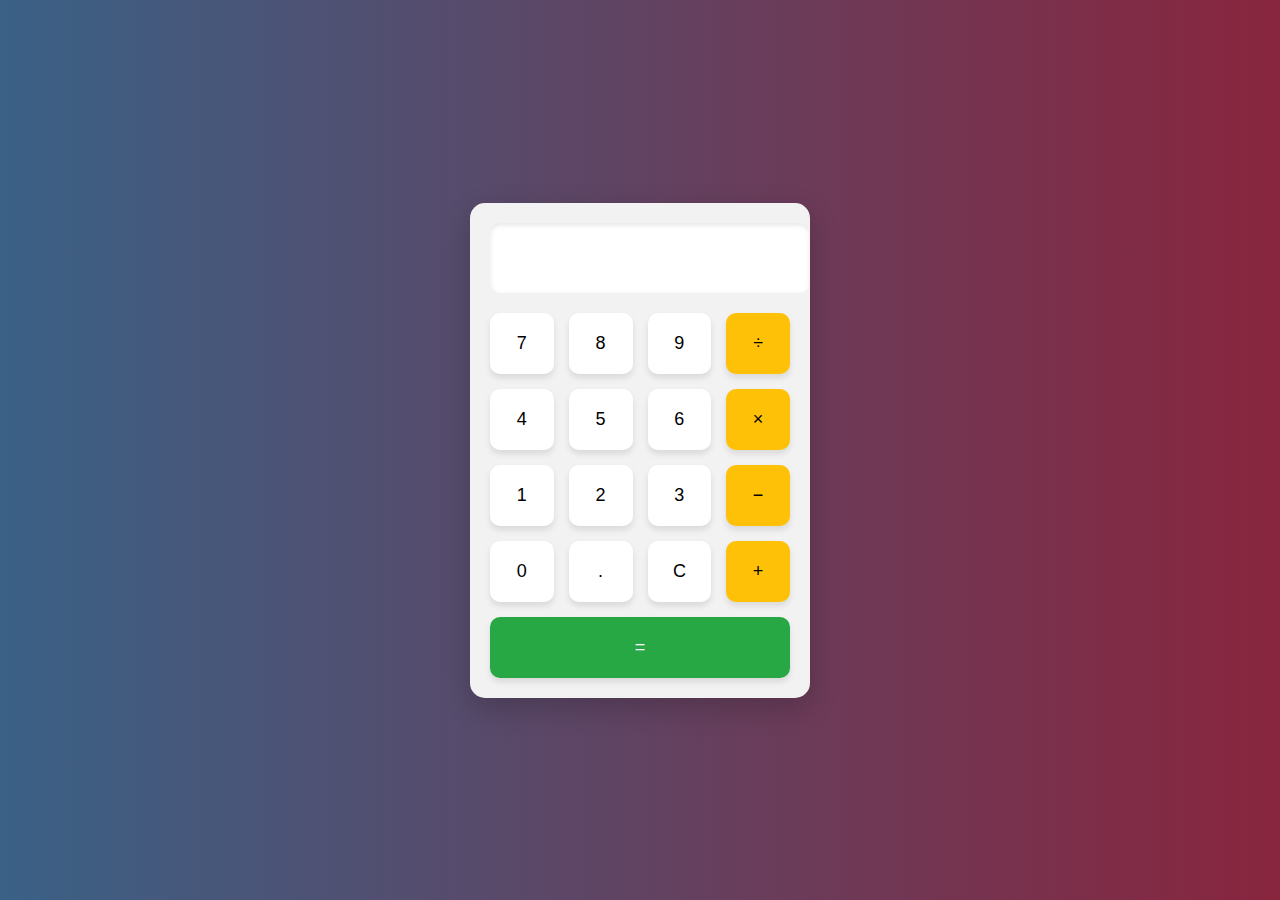
<file: LEVEL1(TASK3)/index.html>
<!DOCTYPE html>
<html lang="en">
<head>
  <meta charset="UTF-8">
  <meta name="viewport" content="width=device-width, initial-scale=1">
  <title>Calculator</title>
  <link rel="stylesheet" href="style.css">
</head>
<body>

  <div class="calculator">
    <input type="text" id="display" readonly>

    <div class="buttons">
      <button class="btn" data-value="7">7</button>
      <button class="btn" data-value="8">8</button>
      <button class="btn" data-value="9">9</button>
      <button class="btn operator" data-value="/">÷</button>

      <button class="btn" data-value="4">4</button>
      <button class="btn" data-value="5">5</button>
      <button class="btn" data-value="6">6</button>
      <button class="btn operator" data-value="*">×</button>

      <button class="btn" data-value="1">1</button>
      <button class="btn" data-value="2">2</button>
      <button class="btn" data-value="3">3</button>
      <button class="btn operator" data-value="-">−</button>

      <button class="btn" data-value="0">0</button>
      <button class="btn" data-value=".">.</button>
      <button class="btn" id="clear">C</button>
      <button class="btn operator" data-value="+">+</button>

      <button class="btn equal" id="equals">=</button>
    </div>
  </div>

  <script src="script.js"></script>
</body>
</html>
</file>
<file: LEVEL1(TASK3)/style.css>
body {
  display: flex;
  justify-content: center;
  align-items: center;
  height: 100vh;
  background: linear-gradient(to right, #3a6186, #89253e);
  margin: 0;
  font-family: Arial, sans-serif;
}

.calculator {
  width: 300px;
  padding: 20px;
  background: #f2f2f2;
  border-radius: 15px;
  box-shadow: 0 10px 30px rgba(0,0,0,0.2);
}

#display {
  width: 100%;
  height: 50px;
  font-size: 24px;
  padding: 10px;
  text-align: right;
  border: none;
  margin-bottom: 20px;
  border-radius: 10px;
  box-shadow: inset 0 2px 5px rgba(0,0,0,0.1);
}

.buttons {
  display: grid;
  grid-template-columns: repeat(4, 1fr);
  gap: 15px;
}

.btn {
  padding: 20px;
  font-size: 18px;
  border: none;
  background-color: #fff;
  border-radius: 10px;
  cursor: pointer;
  box-shadow: 0 4px 6px rgba(0,0,0,0.1);
  transition: background-color 0.2s ease;
}

.btn:hover {
  background-color: #e6e6e6;
}

.operator {
  background-color: #ffc107;
}

.operator:hover {
  background-color: #e0a800;
}

.equal {
  grid-column: span 4;
  background-color: #28a745;
  color: #fff;
}

.equal:hover {
  background-color: #218838;
}
</file>
